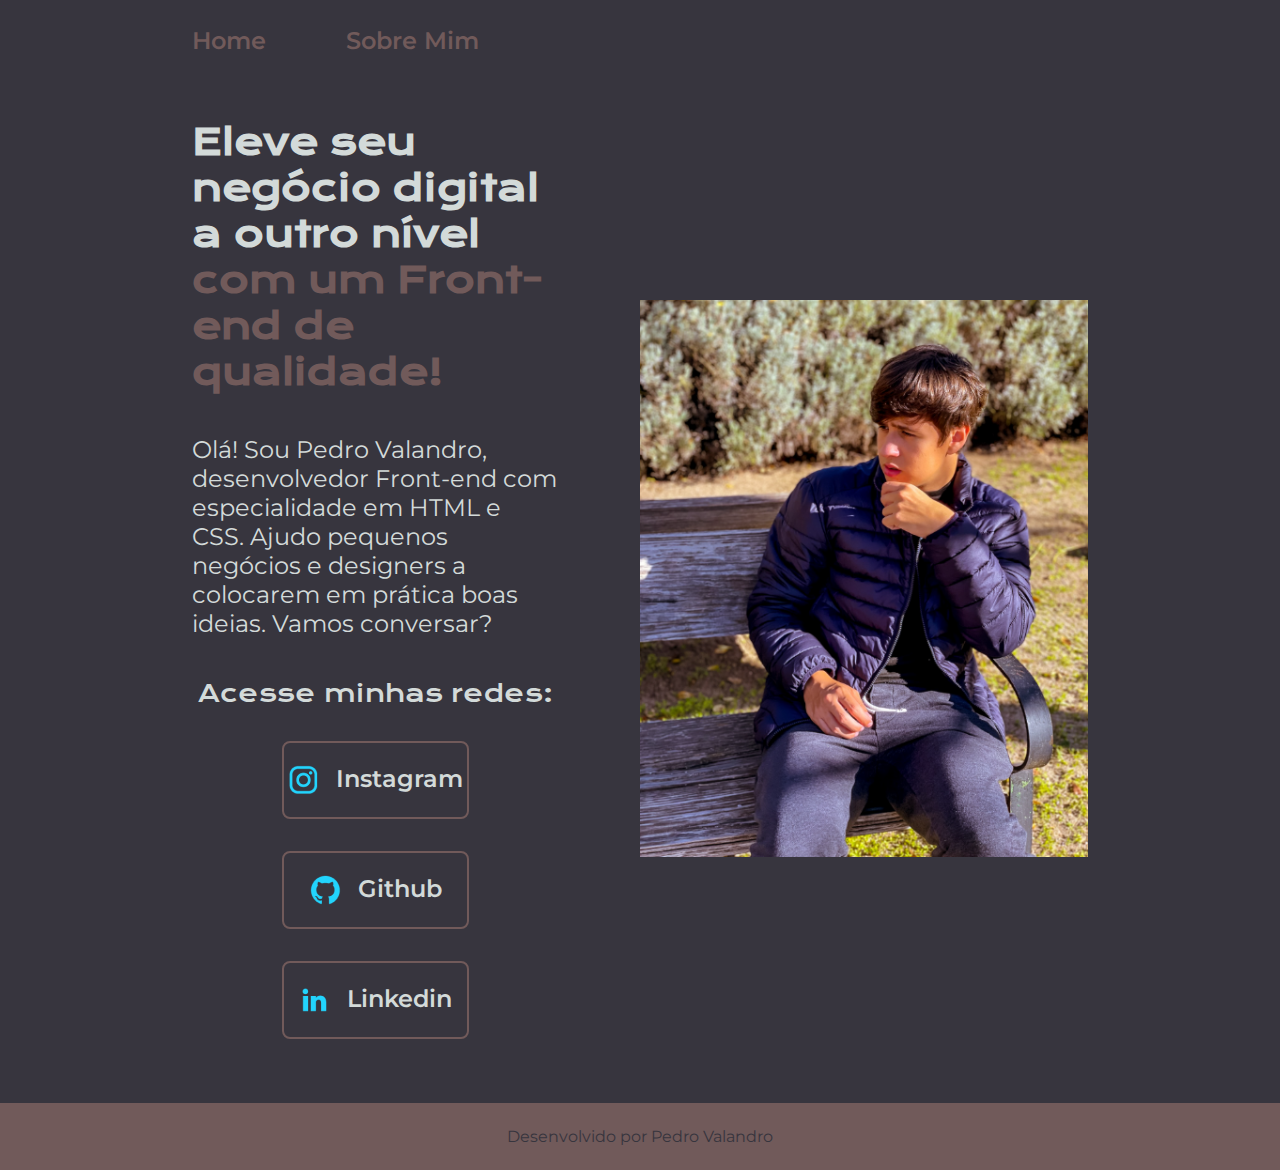
<file: index.html>
<!DOCTYPE html>
<html lang="pt-br">
<head>
    <link rel="stylesheet" href="./styles/styles.css">
    <meta charset="UTF-8">
    <meta name="viewport" content="width=device-width, initial-scale=1.0">
    <meta http-equiv="X-UA-Compatible" content="IE=edge">
    <title>Portfolio</title>
</head>
<body>
    <header class="cabecalho">
        <nav class="cabecalho_menu">
            <a class="cabecalho_link" href="index.html">Home</a>
            <a class="cabecalho_link" href="about.html">Sobre Mim</a>
        </nav>    
    </header>
    <main class="apresentacao">
        <section class="apresentacao__conteudo">
            <h1 class="tamanho-titulo">Eleve seu negócio digital a outro nível <strong class="Destaque">com um Front-end de qualidade!</strong></h1>
            <p class="tamanho-paragrafo">Olá! Sou Pedro Valandro, desenvolvedor Front-end com especialidade em HTML e CSS. Ajudo pequenos negócios e designers a colocarem em prática boas ideias. Vamos conversar?</p>
            <div class="Links">
                <h2 class="links-sub">Acesse minhas redes:</h2>    
                <a
                class="botao" href="https://www.instagram.com/pedro.valandr0/"><img src="./assets/instagram.png" alt="Imagem mulher">Instagram
                </a>
                <a class="botao" href="https://github.com/PedroValandr0"><img src="./assets/github.png" alt="Imagem mulher">Github</a>
                <a class="botao" href="https://www.linkedin.com/in/psv-u-1569703b3/"><img src="./assets/linkedin.png" alt="Imagem Pedro Valandro">Linkedin</a>
            </div>
        </section>
            <img class="apresentacao_imagem" src="./assets/foto rick.png" alt="Foto steam">
    </main>
    <footer class="rodape">
        <p>Desenvolvido por Pedro Valandro</p>
    </footer>
</body>

</html>
</file>
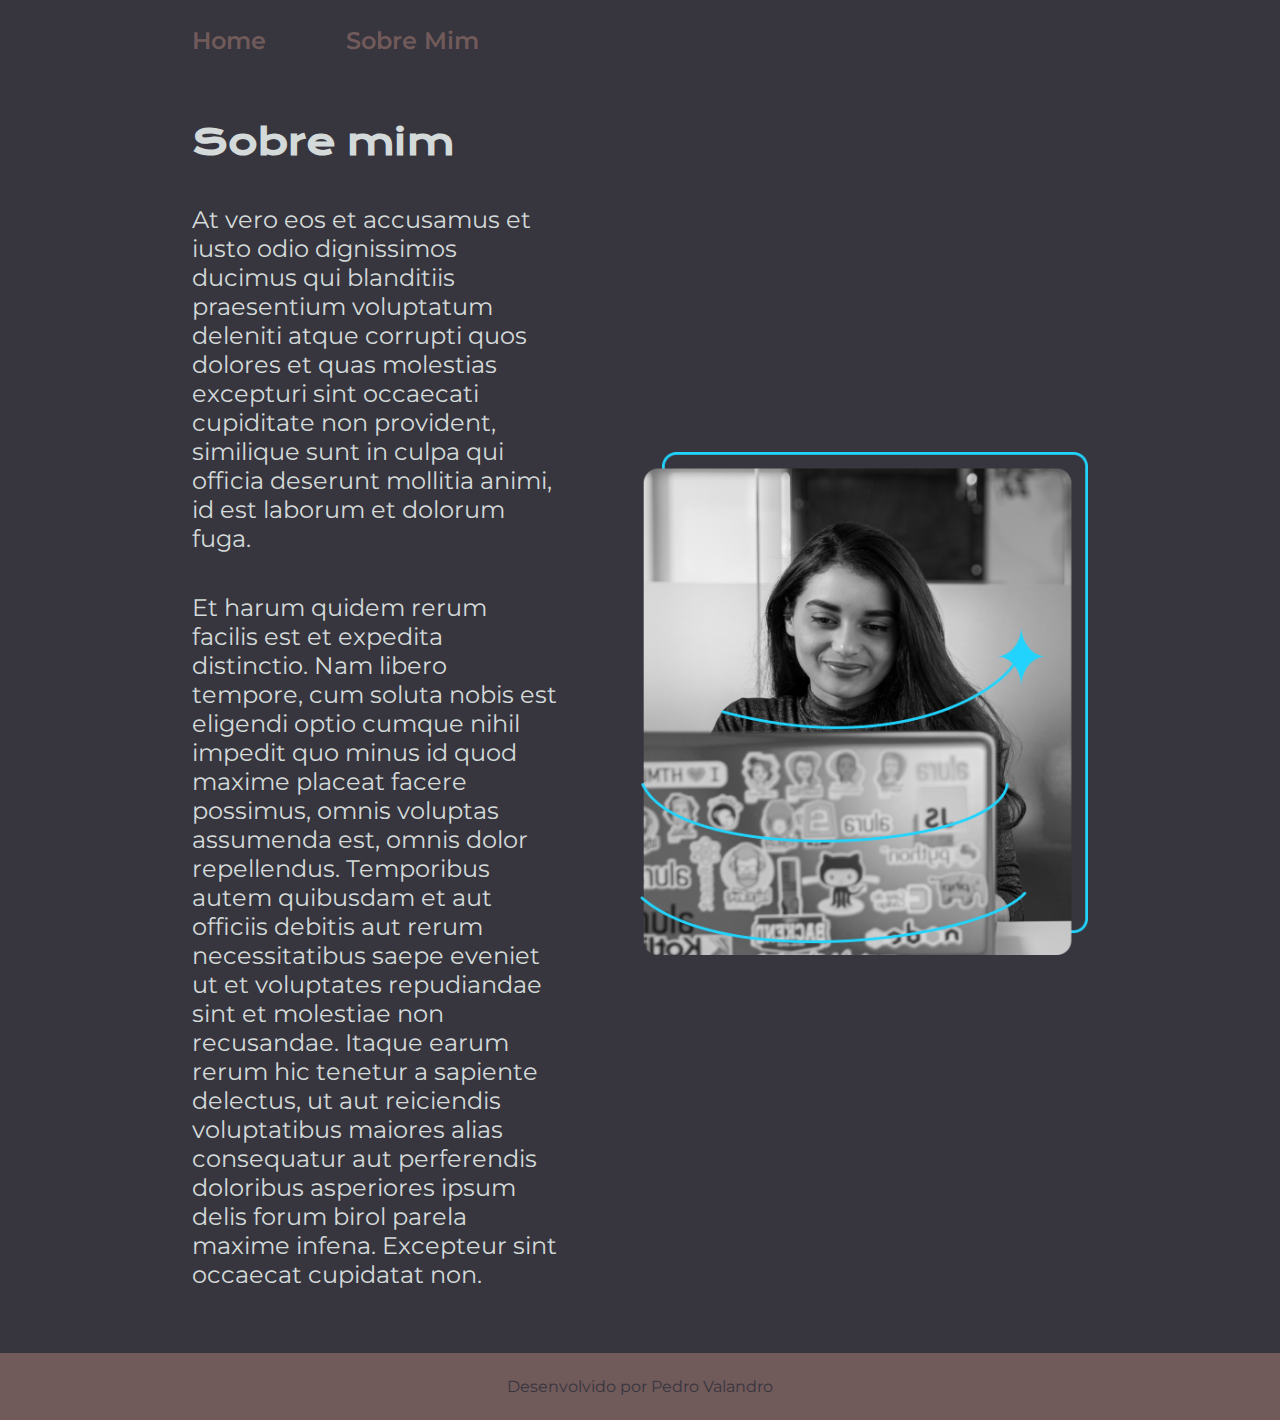
<file: about.html>
<!DOCTYPE html>
<html lang="pt-br">
<head>
    <meta http-equiv="X-UA-Compatible" content="IE=edge">
    <meta charset="UTF-8">
    <meta name="viewport" content="width=device-width, initial-scale=1.0">
    <link rel="stylesheet" href="./styles/styles.css"> 
    <title>Sobre mim</title>
</head>
<body>
    <header class="cabecalho">
        <nav class="cabecalho_menu">
            <a class="cabecalho_link" href="index.html">Home</a>
            <a class="cabecalho_link" href="about.html">Sobre Mim</a>
        </nav>    
    </header>
    <main class="apresentacao">
        <section class="apresentacao__conteudo">
            <h1 class="tamanho-titulo">Sobre mim</h1>
            <p class="tamanho-paragrafo">At vero eos et accusamus et iusto odio dignissimos ducimus qui blanditiis praesentium voluptatum deleniti
                atque corrupti quos dolores et quas molestias excepturi sint occaecati cupiditate non provident,
                similique sunt in culpa qui officia deserunt mollitia animi, id est laborum et dolorum fuga.</p>
            <p class="tamanho-paragrafo">Et harum quidem rerum facilis est et expedita distinctio. Nam libero tempore, cum soluta nobis est
                eligendi optio cumque nihil impedit quo minus id quod maxime placeat facere possimus, omnis voluptas
                assumenda est, omnis dolor repellendus. Temporibus autem quibusdam et aut officiis debitis aut rerum
                necessitatibus saepe eveniet ut et voluptates repudiandae sint et molestiae non recusandae. Itaque earum
                rerum hic tenetur a sapiente delectus, ut aut reiciendis voluptatibus maiores alias consequatur aut
                perferendis doloribus asperiores ipsum delis forum birol parela maxime infena. Excepteur sint occaecat
                cupidatat non.</p>
        </section>
        <img class="apresentacao_imagem" src="./assets/Imagem.png" alt="Foto mulher">
    </main>
    <footer class="rodape">
        <p>Desenvolvido por Pedro Valandro</p>
    </footer>
</body>
</html>
</file>
<file: styles/styles.css>
@import url('https://fonts.googleapis.com/css2?family=Krona+One&family=Montserrat:ital,wght@0,100..900;1,100..900&display=swap');

:root{
    --cor-primaria: #37353E;
    --cor-secundaria: #D3DAD9;
    --cor-terciaria: #715A5A;
    --cor-hover: #44444E;

    --fonte-primaria: "Krona One", sans-serif;
    --fonte-secundaria: "Montserrat", sans-serif;
}

*{
    margin: 0;
    padding: 0;
}
body {
    box-sizing: border-box;
    background-color: var(--cor-primaria);
    color: var(--cor-secundaria) ;
}
.cabecalho{
    padding: 2% 0% 0% 15%;
}
.cabecalho_menu{
    display: flex;
    gap: 80px;
}
.cabecalho_link{
    color: var(--cor-terciaria);
    font-family:var(--fonte-secundaria);
    font-weight: 600;
    font-size: 1.5rem;
    text-decoration: none;
}
.apresentacao{
    padding: 5% 15%;
    display: flex;
    align-items: center;
    justify-content: space-between;
    gap: 82px;
}
.apresentacao__conteudo{
    width: 50%;
    display: flex;
    flex-direction: column;
    gap: 40px;
}
.tamanho-titulo{
    font-size:  2.25rem;
    font-family: var(--fonte-primaria);
}
.Destaque {
    color:var(--cor-terciaria);
}
.tamanho-paragrafo{
    font-size: 1.5rem;
    font-family: var(--fonte-secundaria);
}
.links-sub{
    font-family:var(--fonte-primaria);
    font-weight: 400;
    font-size: 1.5rem;
}
.Links{
    display: flex;
    flex-direction: column;
    justify-content: space-between;
    align-items: center;
    gap: 32px;
}
.botao{
    display: flex;
    justify-content: center;
    gap: 16px;
    width: 50%;
    text-align: center;
    border-radius: 8px;
    font-size: 24px;
    color:var(--cor-secundaria);
    padding: 21px 0;
    text-decoration: none;
    font-family: var(--fonte-secundaria);
    font-weight: 600;
    border : 2px solid var(--cor-terciaria);
}
.botao:hover{
    background-color: var(--cor-hover);
}
.apresentacao_imagem{
    width: 50%;
}

.rodape{
    color:var(--cor-primaria);
    background-color:var(--cor-terciaria);
    padding: 24px;
    text-align: center;
    font-family: var(--fonte-secundaria);
    font-weight: 400;
}
@media (max-width: 1200px){
    .cabecalho{padding: 8%;}
    .cabecalho_menu{justify-content: center;}
    .apresentacao{ flex-direction: column-reverse;
    padding: 5%;
    }
    .apresentacao__conteudo{
        width: auto;
    }
}
</file>
